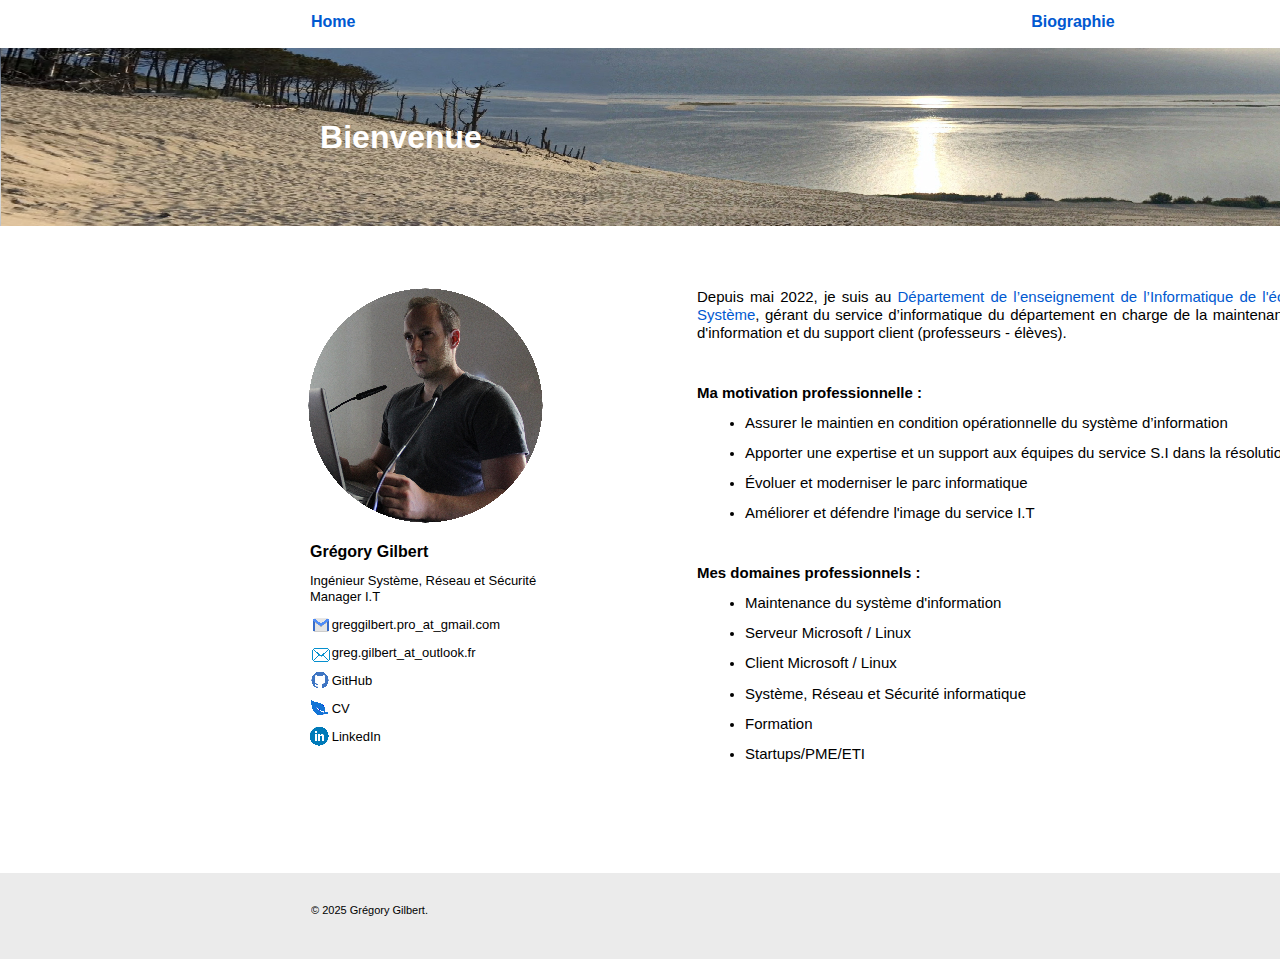
<file: index.html>
﻿<!DOCTYPE HTML PUBLIC "-//W3C//DTD HTML 4.01 Transitional//EN" "http://www.w3.org/TR/html4/loose.dtd">
<html lang="fr">
<head>
<meta http-equiv="Content-Type" content="text/html; charset=UTF-8">
<title>Welcome ! Grégory Gilbert</title>
<meta name="Generator" content="Serif WebPlus X6 (14.0.3.027)">
<meta name="viewport" content="width=1903">
<style type="text/css">
body{margin:0;padding:0;}
.Corps-P
{
    margin:0.0px 0.0px 12.0px 0.0px; text-align:justify; font-weight:400;
}
.Corps-P-P0
{
    margin:0.0px 0.0px 12.0px 0.0px; padding-left:48.0px;
    font-family:"Verdana", sans-serif; font-size:14.7px; line-height:1.23em;text-align:left; font-weight:400;
}
.Corps-P-P1
{
    margin:0.0px 0.0px 12.0px 0.0px; list-style-type: disc;
    text-align:left; font-weight:400;
}
.En-tête-1-C
{
    font-family:"Verdana", sans-serif; font-weight:700; color:#ffffff; font-size:32.0px; line-height:1.19em;
}
.Corps-C
{
    font-family:"Verdana", sans-serif; font-weight:700; font-size:16.0px; line-height:1.13em;
}
.Corps-C-C0
{
    font-family:"Verdana", sans-serif; font-size:13.0px; line-height:1.23em;
}
.Corps-C-C1
{
    font-family:"Verdana", sans-serif; font-size:16.0px; line-height:1.13em;
}
.Corps-C-C2
{
    font-family:"Verdana", sans-serif; font-size:15.0px; line-height:1.20em;
}
.Corps-C-C3
{
    font-family:"Verdana", sans-serif; color:#0059d1; font-size:15.0px; line-height:1.20em;
}
.Corps-C-C4
{
    font-family:"Verdana", sans-serif; font-weight:700; font-size:15.0px; line-height:1.20em;
}
.Corps-C-C5
{
    font-family:"Verdana", sans-serif; font-weight:700; color:#0059d1; font-size:16.0px; line-height:1.13em;
}
.Corps-C-C6
{
    font-family:"Verdana", sans-serif; font-size:11.0px; line-height:1.18em;
}
</style>
<link rel="stylesheet" href="wpscripts/wpstyles.css" type="text/css"></head>

<body text="#000000" style="background:#ffffff; height:958px;">
<div style="background-color:transparent;margin-left:auto;margin-right:auto;position:relative;width:1903px;height:958px;">
<img src="wpimages/wp69af14fa_06.png" border="0" width="1903" height="178" alt="" style="position:absolute;left:0px;top:48px;">
<div style="position:absolute;left:301px;top:118px;width:200px;height:38px;overflow:hidden;">
<h1 class="Wp-En-tête-1-P" style="margin-top:0px"><span class="En-tête-1-C">Bienvenue</span></h1>
</div>
<div style="position:absolute;left:310px;top:543px;width:316px;height:215px;overflow:hidden;">
<p class="Wp-Corps-P"><span class="Corps-C">Grégory Gilbert</span></p>
<p class="Wp-Corps-P"><span class="Corps-C-C0">Ingénieur Système, Réseau et Sécurité<br>Manager I.T</span></p>
<p class="Wp-Corps-P"><span class="Corps-C-C0"> &nbsp;&nbsp;&nbsp;&nbsp;&nbsp;&nbsp;<a href="mailto:greggilbert.pro@gmail.com" style="color:#000000;text-decoration:none;">greggilbert.pro_at_gmail.com</a></span></p>
<p class="Wp-Corps-P"><span class="Corps-C-C0"> &nbsp;&nbsp;&nbsp;&nbsp;&nbsp;&nbsp;<a href="mailto:gregory.gilbert@polytechnique.edu" style="color:#000000;text-decoration:none;">greg.gilbert_at_outlook.fr</a></span></p>
<p class="Wp-Corps-P"><span class="Corps-C-C0"> &nbsp;&nbsp;&nbsp;&nbsp;&nbsp;&nbsp;<a href="https://github.com/gregorygilbert" style="color:#000000;text-decoration:none;">GitHub</a></span></p>
<p class="Wp-Corps-P"><span class="Corps-C-C0"> &nbsp;&nbsp;&nbsp;&nbsp;&nbsp;&nbsp;<a href="CV_QR-code_2024.pdf" style="color:#000000;text-decoration:none;">CV</a></span></p>
<p class="Wp-Corps-P"><span class="Corps-C-C0"> &nbsp;&nbsp;&nbsp;&nbsp;&nbsp;&nbsp;<a href="https://www.linkedin.com/in/gr%C3%A9gory-gilbert-b1a83ba3/" style="color:#000000;text-decoration:none;">LinkedIn</a></span></p>
<p class="Wp-Corps-P"><span class="Corps-C-C1"><br></span></p>
<p class="Wp-Corps-P"><span class="Corps-C-C1"><br></span></p>
<p class="Wp-Corps-P"><span class="Corps-C-C1"><br></span></p>
</div>
<img src="wpimages/wp4de9ff91_06.png" border="0" width="18" height="14" alt="" style="position:absolute;left:312px;top:648px;">
<img src="wpimages/wpb6a2a952_06.png" border="0" width="20" height="20" alt="" style="position:absolute;left:311px;top:615px;">
<img src="wpimages/wp95a36036_06.png" border="0" width="18" height="18" alt="" style="position:absolute;left:311px;top:671px;">
<img src="wpimages/wp8cdeed1b_06.png" border="0" width="22" height="22" alt="" style="position:absolute;left:308px;top:725px;">
<img src="wpimages/wpbd4f2abb_06.png" border="0" width="19" height="17" alt="" style="position:absolute;left:310px;top:699px;">
<div style="position:absolute;left:697px;top:288px;width:896px;height:556px;overflow:hidden;">
<p class="Corps-P"><span class="Corps-C-C2">Depuis mai 2022, je suis au </span><span class="Corps-C-C3"><a href="https://portail.polytechnique.edu/informatique/fr/le-departement/nous-trouver" style="color:#0059d1;text-decoration:none;">Département de l’enseignement de l’Informatique de l&#39;école
    Polytechnique</a> </span><span class="Corps-C-C2">(DIX), en tant qu’</span><span class="Corps-C-C3"><a href="https://www.onisep.fr/ressources/Univers-Metier/Metiers/ingenieur-ingenieure-systeme" style="color:#0059d1;text-decoration:none;">Ingénieur Système</a></span><span class="Corps-C-C2">, gérant du service d’informatique
    du département en charge de la maintenance et de l&#39;évolution de l&#39;ensemble du système
    d&#39;information et du support client (professeurs -<wbr> élèves).</span></p>
<p class="Wp-Corps-P"><span class="Corps-C-C4"><br></span></p>
<p class="Wp-Corps-P"><span class="Corps-C-C4">Ma motivation professionnelle :</span></p>
<ul class="Corps-P-P0">
    <li class="Corps-P-P1"><span class="Corps-C-C2">Assurer le maintien en condition opérationnelle du système d’information</span></li><li class="Corps-P-P1"><span class="Corps-C-C2">Apporter une expertise et un support aux équipes du service S.I dans la résolution
        des incidents et des problèmes</span></li><li class="Corps-P-P1"><span class="Corps-C-C2">Évoluer et moderniser le parc informatique</span></li><li class="Corps-P-P1"><span class="Corps-C-C2">Améliorer et défendre l&#39;image du service I.T</span></li></ul>
<p class="Wp-Corps-P"><span class="Corps-C-C4"><br></span></p>
<p class="Wp-Corps-P"><span class="Corps-C-C4">Mes domaines professionnels :</span></p>
<ul class="Corps-P-P0">
    <li class="Corps-P-P1"><span class="Corps-C-C2">Maintenance du système d&#39;information</span></li><li class="Corps-P-P1"><span class="Corps-C-C2">Serveur Microsoft / Linux</span></li><li class="Corps-P-P1"><span class="Corps-C-C2">Client Microsoft / Linux</span></li><li class="Corps-P-P1"><span class="Corps-C-C2">Système, Réseau et Sécurité informatique</span></li><li class="Corps-P-P1"><span class="Corps-C-C2">Formation</span></li><li class="Corps-P-P1"><span class="Corps-C-C2">Startups/PME/ETI</span></li></ul>
<p class="Wp-Corps-P"><span class="Corps-C-C1"><br></span></p>
<p class="Wp-Corps-P"><span class="Corps-C-C1"><br></span></p>
</div>
<div style="position:absolute;left:311px;top:13px;width:1489px;height:19px;overflow:hidden;">
<p class="Wp-Corps-P"><span class="Corps-C-C5"><a href="index.html" style="color:#0059d1;text-decoration:none;">Home</a> &nbsp;&nbsp;&nbsp;&nbsp;&nbsp;&nbsp;&nbsp;&nbsp;&nbsp;&nbsp;&nbsp;&nbsp;&nbsp;&nbsp;&nbsp;&nbsp;&nbsp;&nbsp;&nbsp;&nbsp;&nbsp;&nbsp;&nbsp;&nbsp;&nbsp;&nbsp;&nbsp;&nbsp;&nbsp;&nbsp;&nbsp;&nbsp;&nbsp;&nbsp;&nbsp;&nbsp;&nbsp;&nbsp;&nbsp;&nbsp;&nbsp;&nbsp;&nbsp;&nbsp;&nbsp;&nbsp;&nbsp;&nbsp;&nbsp;&nbsp;&nbsp;&nbsp;&nbsp;&nbsp;&nbsp;&nbsp;&nbsp;&nbsp;&nbsp;&nbsp;&nbsp;&nbsp;&nbsp;&nbsp;&nbsp;&nbsp;&nbsp;&nbsp;&nbsp;&nbsp;&nbsp;&nbsp;&nbsp;&nbsp;&nbsp;&nbsp;&nbsp;&nbsp;&nbsp;&nbsp;&nbsp;&nbsp;&nbsp;&nbsp;&nbsp;&nbsp;&nbsp;&nbsp;&nbsp;&nbsp;&nbsp;&nbsp;&nbsp;&nbsp;&nbsp;&nbsp;&nbsp;&nbsp;&nbsp;&nbsp;&nbsp;&nbsp;&nbsp;&nbsp;&nbsp;&nbsp;&nbsp;&nbsp;&nbsp;&nbsp;&nbsp;&nbsp;&nbsp;&nbsp;&nbsp;&nbsp;&nbsp;&nbsp;&nbsp;&nbsp;&nbsp;&nbsp;&nbsp;&nbsp;&nbsp;&nbsp;&nbsp;&nbsp;&nbsp;&nbsp;&nbsp;&nbsp;&nbsp;&nbsp;&nbsp;&nbsp;&nbsp;&nbsp;&nbsp;&nbsp;&nbsp;&nbsp;&nbsp;&nbsp;&nbsp;&nbsp;&nbsp;&nbsp;&nbsp;&nbsp;&nbsp;<a href="page2.html" style="color:#0059d1;text-decoration:none;">Biographie</a></span></p>
</div>
<img src="wpimages/wp8240c89f_06.png" border="0" width="1903" height="86" alt="" style="position:absolute;left:0px;top:873px;">
<div style="position:absolute;left:311px;top:904px;width:327px;height:13px;overflow:hidden;">
<p class="Wp-Corps-P"><span class="Corps-C-C6">© 2025 Grégory Gilbert.</span></p>
<p class="Wp-Corps-P"><span class="Corps-C-C6"><br></span></p>
</div>
<img src="wpimages/wpaf057c91_06.png" border="0" width="235" height="235" alt="" style="position:absolute;left:308px;top:288px;">
</div>
</body>
</html>
</file>
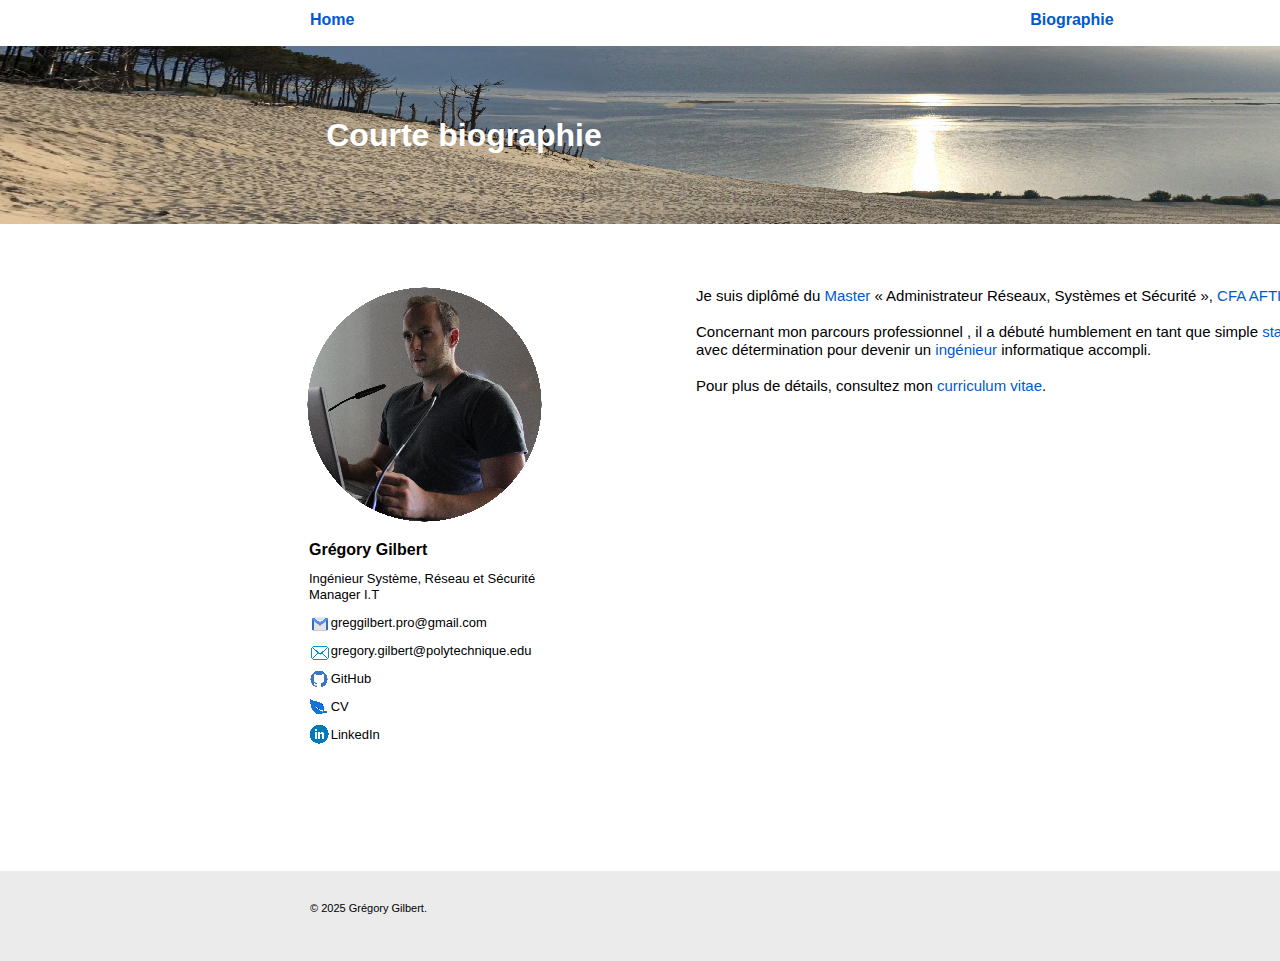
<file: page2.html>
﻿<!DOCTYPE HTML PUBLIC "-//W3C//DTD HTML 4.01 Transitional//EN" "http://www.w3.org/TR/html4/loose.dtd">
<html lang="fr">
<head>
<meta http-equiv="Content-Type" content="text/html; charset=UTF-8">
<title>Biographie Grégory Gilbert</title>
<meta name="Generator" content="Serif WebPlus X6">
<meta name="viewport" content="width=1902">
<style type="text/css">
body{margin:0;padding:0;}
.Default-P
{
    margin:0.0px 0.0px 0.0px 0.0px; text-align:left; font-weight:400;
}
.Default-C
{
    font-family:"Verdana", sans-serif; font-size:15.0px; line-height:1.20em;
}
.Default-C-C0
{
    font-family:"Verdana", sans-serif; color:#0059d1; font-size:15.0px; line-height:1.20em;
}
.Normal-C
{
    font-family:"Verdana", sans-serif; font-size:15.0px; line-height:1.20em;
}
.Normal-C-C0
{
    font-family:"Verdana", sans-serif; color:#0059d1; font-size:15.0px; line-height:1.20em;
}
.Corps-C
{
    font-family:"Verdana", sans-serif; font-size:11.0px; line-height:1.18em;
}
.En-tête-1-C
{
    font-family:"Verdana", sans-serif; font-weight:700; color:#ffffff; font-size:32.0px; line-height:1.19em;
}
.Corps-C-C0
{
    font-family:"Verdana", sans-serif; font-weight:700; color:#0059d1; font-size:16.0px; line-height:1.13em;
}
.Corps-C-C1
{
    font-family:"Verdana", sans-serif; font-weight:700; font-size:16.0px; line-height:1.13em;
}
.Corps-C-C2
{
    font-family:"Verdana", sans-serif; font-size:13.0px; line-height:1.23em;
}
.Corps-C-C3
{
    font-family:"Verdana", sans-serif; font-size:16.0px; line-height:1.13em;
}
</style>
<link rel="stylesheet" href="wpscripts/wpstyles.css" type="text/css"></head>

<body text="#000000" style="background:#ffffff; height:961px;">
<div style="background-color:transparent;margin-left:auto;margin-right:auto;position:relative;width:1902px;height:961px;">
<div style="position:absolute;left:696px;top:287px;width:815px;height:528px;overflow:hidden;">
<p class="Default-P"><span class="Default-C">Je suis diplômé du </span><span class="Default-C-C0"><a href="https://www.onisep.fr/ressources/univers-formation/formations/Post-bac/master-mention-informatique" style="color:#0059d1;text-decoration:none;">Master</a></span><span class="Default-C"> « Administrateur Réseaux, Systèmes et Sécurité », </span><span class="Default-C-C0">CFA AFTI</span><span class="Default-C">,
    Orsay (91).</span></p>
<p class="Wp-Normal-P"><span class="Normal-C"><br></span></p>
<p class="Wp-Normal-P"><span class="Normal-C">Concernant mon parcours professionnel , il a débuté humblement en tant que simple
    </span><span class="Normal-C-C0">stagiaire,</span><span class="Normal-C"> mais j&#39;ai gravi l</span><span class="Normal-C-C0">es échelons</span><span class="Normal-C"> avec détermination pour devenir un </span><span class="Normal-C-C0">ingénieur</span><span class="Normal-C">
    informatique accompli.</span></p>
<p class="Wp-Normal-P"><span class="Normal-C"><br></span></p>
<p class="Wp-Normal-P"><span class="Normal-C">Pour plus de détails, consultez mon </span><span class="Normal-C-C0"><a href="CV_QR-code_2024.pdf" style="color:#0059d1;text-decoration:none;">curriculum vitae</a></span><span class="Normal-C">.</span></p>
</div>
<img src="wpimages/wpe2569a54_06.png" border="0" width="1902" height="90" alt="" style="position:absolute;left:0px;top:871px;">
<div style="position:absolute;left:310px;top:902px;width:327px;height:13px;overflow:hidden;">
<p class="Wp-Corps-P"><span class="Corps-C">© 2025 Grégory Gilbert.</span></p>
<p class="Wp-Corps-P"><span class="Corps-C"><br></span></p>
</div>
<div style="position:absolute;left:310px;top:116px;width:200px;height:38px;overflow:hidden;">
<h1 class="Wp-En-tête-1-P" style="margin-top:0px"><span class="En-tête-1-C">Bienvenue</span></h1>
</div>
<div style="position:absolute;left:310px;top:11px;width:1489px;height:19px;overflow:hidden;">
<p class="Wp-Corps-P"><span class="Corps-C-C0"><a href="index.html" style="color:#0059d1;text-decoration:none;">Home</a> &nbsp;&nbsp;&nbsp;&nbsp;&nbsp;&nbsp;&nbsp;&nbsp;&nbsp;&nbsp;&nbsp;&nbsp;&nbsp;&nbsp;&nbsp;&nbsp;&nbsp;&nbsp;&nbsp;&nbsp;&nbsp;&nbsp;&nbsp;&nbsp;&nbsp;&nbsp;&nbsp;&nbsp;&nbsp;&nbsp;&nbsp;&nbsp;&nbsp;&nbsp;&nbsp;&nbsp;&nbsp;&nbsp;&nbsp;&nbsp;&nbsp;&nbsp;&nbsp;&nbsp;&nbsp;&nbsp;&nbsp;&nbsp;&nbsp;&nbsp;&nbsp;&nbsp;&nbsp;&nbsp;&nbsp;&nbsp;&nbsp;&nbsp;&nbsp;&nbsp;&nbsp;&nbsp;&nbsp;&nbsp;&nbsp;&nbsp;&nbsp;&nbsp;&nbsp;&nbsp;&nbsp;&nbsp;&nbsp;&nbsp;&nbsp;&nbsp;&nbsp;&nbsp;&nbsp;&nbsp;&nbsp;&nbsp;&nbsp;&nbsp;&nbsp;&nbsp;&nbsp;&nbsp;&nbsp;&nbsp;&nbsp;&nbsp;&nbsp;&nbsp;&nbsp;&nbsp;&nbsp;&nbsp;&nbsp;&nbsp;&nbsp;&nbsp;&nbsp;&nbsp;&nbsp;&nbsp;&nbsp;&nbsp;&nbsp;&nbsp;&nbsp;&nbsp;&nbsp;&nbsp;&nbsp;&nbsp;&nbsp;&nbsp;&nbsp;&nbsp;&nbsp;&nbsp;&nbsp;&nbsp;&nbsp;&nbsp;&nbsp;&nbsp;&nbsp;&nbsp;&nbsp;&nbsp;&nbsp;&nbsp;&nbsp;&nbsp;&nbsp;&nbsp;&nbsp;&nbsp;&nbsp;&nbsp;&nbsp;&nbsp;&nbsp;&nbsp;&nbsp;&nbsp;&nbsp;&nbsp;&nbsp;<a href="page2.html" style="color:#0059d1;text-decoration:none;">Biographie</a></span></p>
</div>
<img src="wpimages/wp8e2248e5_06.png" border="0" width="1902" height="178" alt="" style="position:absolute;left:0px;top:46px;">
<div style="position:absolute;left:301px;top:116px;width:326px;height:38px;overflow:hidden;">
<h1 class="Wp-En-tête-1-P" style="margin-top:0px"><span class="En-tête-1-C">Courte biographie</span></h1>
</div>
<div style="position:absolute;left:309px;top:541px;width:316px;height:215px;overflow:hidden;">
<p class="Wp-Corps-P"><span class="Corps-C-C1">Grégory Gilbert</span></p>
<p class="Wp-Corps-P"><span class="Corps-C-C2">Ingénieur Système, Réseau et Sécurité<br>Manager I.T</span></p>
<p class="Wp-Corps-P"><span class="Corps-C-C2"> &nbsp;&nbsp;&nbsp;&nbsp;&nbsp;&nbsp;<a href="mailto:greggilbert.pro@gmail.com" style="color:#000000;text-decoration:none;">greggilbert.pro@gmail.com</a></span></p>
<p class="Wp-Corps-P"><span class="Corps-C-C2"> &nbsp;&nbsp;&nbsp;&nbsp;&nbsp;&nbsp;<a href="mailto:gregory.gilbert@polytechnique.edu" style="color:#000000;text-decoration:none;">gregory.gilbert@polytechnique.edu</a></span></p>
<p class="Wp-Corps-P"><span class="Corps-C-C2"> &nbsp;&nbsp;&nbsp;&nbsp;&nbsp;&nbsp;<a href="https://github.com/gregorygilbert" style="color:#000000;text-decoration:none;">GitHub</a></span></p>
<p class="Wp-Corps-P"><span class="Corps-C-C2"> &nbsp;&nbsp;&nbsp;&nbsp;&nbsp;&nbsp;<a href="CV_QR-code_2024.pdf" style="color:#000000;text-decoration:none;">CV</a></span></p>
<p class="Wp-Corps-P"><span class="Corps-C-C2"> &nbsp;&nbsp;&nbsp;&nbsp;&nbsp;&nbsp;<a href="https://www.linkedin.com/in/gr%C3%A9gory-gilbert-b1a83ba3/" style="color:#000000;text-decoration:none;">LinkedIn</a></span></p>
<p class="Wp-Corps-P"><span class="Corps-C-C3"><br></span></p>
<p class="Wp-Corps-P"><span class="Corps-C-C3"><br></span></p>
<p class="Wp-Corps-P"><span class="Corps-C-C3"><br></span></p>
</div>
<img src="wpimages/wp4de9ff91_06.png" border="0" width="18" height="14" alt="" style="position:absolute;left:311px;top:646px;">
<img src="wpimages/wpb6a2a952_06.png" border="0" width="20" height="20" alt="" style="position:absolute;left:310px;top:614px;">
<img src="wpimages/wp95a36036_06.png" border="0" width="18" height="18" alt="" style="position:absolute;left:310px;top:670px;">
<img src="wpimages/wp8cdeed1b_06.png" border="0" width="22" height="22" alt="" style="position:absolute;left:308px;top:723px;">
<img src="wpimages/wpbd4f2abb_06.png" border="0" width="19" height="17" alt="" style="position:absolute;left:309px;top:698px;">
<img src="wpimages/wpaf057c91_06.png" border="0" width="235" height="235" alt="" style="position:absolute;left:307px;top:287px;">
</div>
</body>
</html>
</file>
<file: wpscripts/wpstyles.css>
a:link {color:#393939;}
a:visited {color:#393939;}
a:hover {color:#393939;}
a:active {color:#393939;}
.Wp-Corps-P
{
    margin:0.0px 0.0px 12.0px 0.0px; text-align:left; font-weight:400;
}
.Wp-En-tête-1-P
{
    margin:32.0px 0.0px 4.0px 0.0px; text-align:center; font-weight:400;
}
.Wp-Normal-P
{
    margin:0.0px 0.0px 0.0px 0.0px; text-align:left; font-weight:400;
}
.Wp-Police-de-paragraphe-par-défaut-C
{
    font-family:"Verdana", sans-serif;
}
</file>
